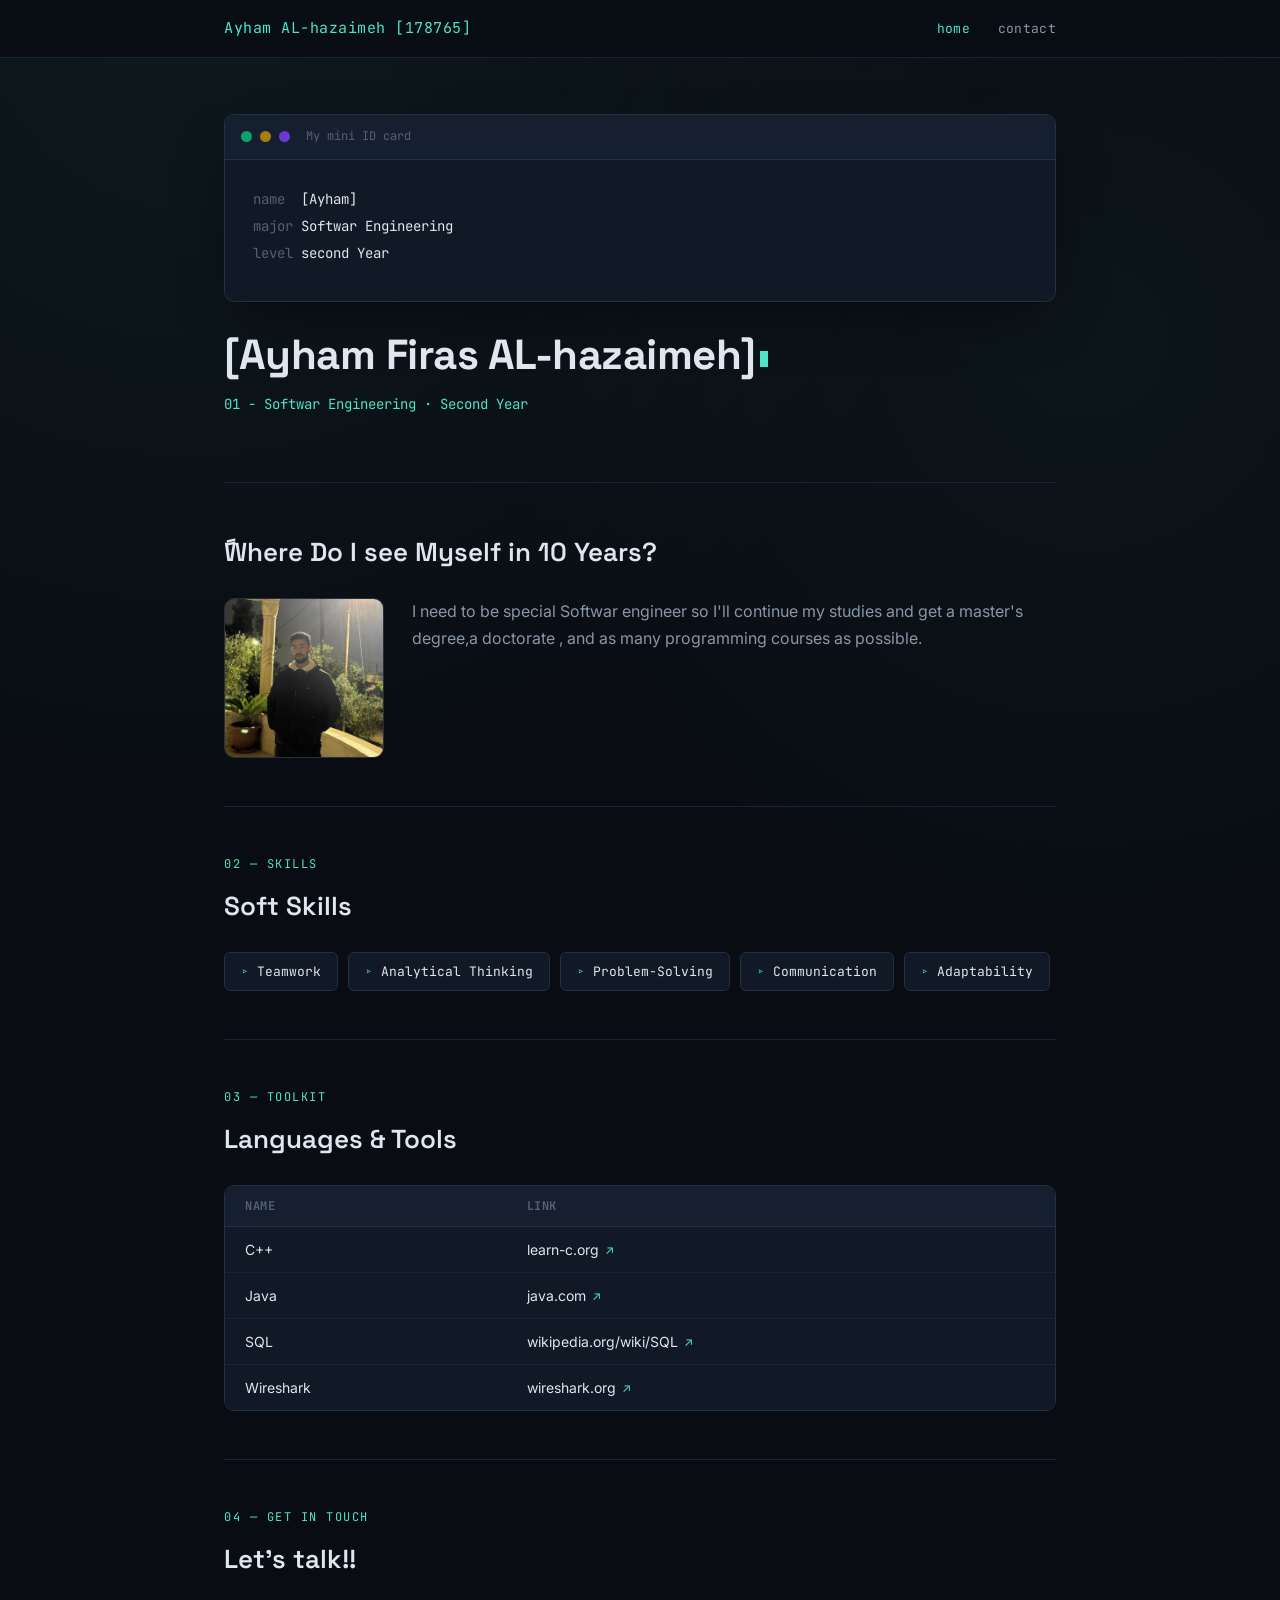
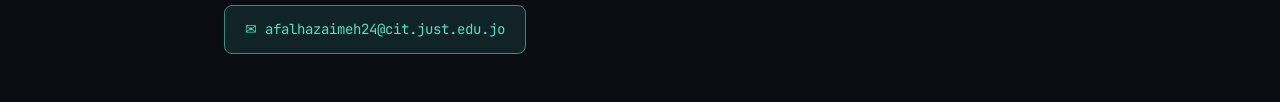
<file: index.html>
<html lang="en"><head>
    <meta charset="UTF-8">
    <meta name="viewport" content="width=device-width, initial-scale=1.0">
    <title>[Ayham AL-hazaimeh] - [178765]</title>
    <link rel="preconnect" href="https://fonts.googleapis.com">
    <link href="https://fonts.googleapis.com/css2?family=Space+Grotesk:wght@500;700&amp;family=Inter:wght@400;500;600&amp;family=JetBrains+Mono:wght@400;500&amp;display=swap" rel="stylesheet">
    <link rel="stylesheet" href="style.css">
    <link rel="icon" type="image/png" href="images/mine.jpeg">
</head>
<body>

    <nav>
        <div class="nav-inner">
            <div class="nav-logo">Ayham AL-hazaimeh  [178765]</div>
            <div class="nav-links">
                <a href="index.html" class="active">home</a>
                <a href="contact.html">contact</a>
            </div>
        </div>
    </nav>

    <div class="container">

        <section class="hero" style="border-top:none; padding-top:56px;">
            <div class="terminal">
                <div class="terminal-bar">
                    <span class="dot" style="background:#0ca16d;"></span>
                    <span class="dot" style="background:#a57e09;"></span>
                    <span class="dot" style="background:#6b38d2;"></span>
                    <span class="terminal-title">My mini ID card </span>
                </div>
                <div class="terminal-body">
                    
                    <p class="terminal-output"><span class="key">name</span> &nbsp;<span class="val">[Ayham]</span></p>
                    <p class="terminal-output"><span class="key">major</span> <span class="val">Softwar Engineering</span></p>
                    <p class="terminal-output"><span class="key">level</span> <span class="val">second Year</span></p>
                </div>
            </div>
            <h1 class="hero-name">[Ayham Firas AL-hazaimeh]<span class="cursor"></span></h1>
            <p class="hero-role">01 - Softwar Engineering · Second Year</p>
        </section>

        <section>
            <h2>ًWhere Do I see Myself in 10  Years?</h2>
            <div class="about-grid">
                <div class="photo-frame">
                <img src="images/mine.jpeg" alt="">
                </div>
                <div>
                    <p style="margin-top:0; color: var(--text-muted);">
                        I need to be special Softwar engineer
                         so I'll continue my studies and get a master's degree,a doctorate ,
                          and as many programming courses as possible.
                    </p>
                </div>
            </div>
        </section>

        <section>
            <p class="section-label">02 — Skills</p>
            <h2>Soft Skills</h2>
            <ul class="skills-grid">
                <li>Teamwork</li>
                <li>Analytical Thinking</li>
                <li>Problem-Solving</li>
                <li>Communication</li>
                <li>Adaptability</li>
            </ul>
        </section>

        <section>
            <p class="section-label">03 — Toolkit</p>
            <h2>Languages &amp; Tools</h2>
            <div class="table-wrap">
                <table>
                    <tbody><tr>
                        <th>Name</th>
                        <th>Link</th>
                    </tr>
                    <tr>
                        <td>C++</td>
                        <td><a href="https://www.learn-c.org/" target="_blank" rel="noopener">learn-c.org</a></td>
                    </tr>
                    <tr>
                        <td>Java</td>
                        <td><a href="https://www.java.com/en/" target="_blank" rel="noopener">java.com</a></td>
                    </tr>
                    <tr>
                        <td>SQL</td>
                        <td><a href="https://en.wikipedia.org/wiki/SQL" target="_blank" rel="noopener">wikipedia.org/wiki/SQL</a></td>
                    </tr>
                    <tr>
                        <td>Wireshark</td>
                        <td><a href="https://www.wireshark.org/" target="_blank" rel="noopener">wireshark.org</a></td>
                    </tr>
                </tbody></table>
            </div>
        </section>

        <section>
            <p class="section-label">04 — Get in touch</p>
            <h2>Let's talk!!</h2>
            <a class="mail-cta" href="mailto:[your.email@cit.just.edu.jo]">
                ✉ afalhazaimeh24@cit.just.edu.jo
            </a>
        </section>

    </div>
</body></html>
</file>
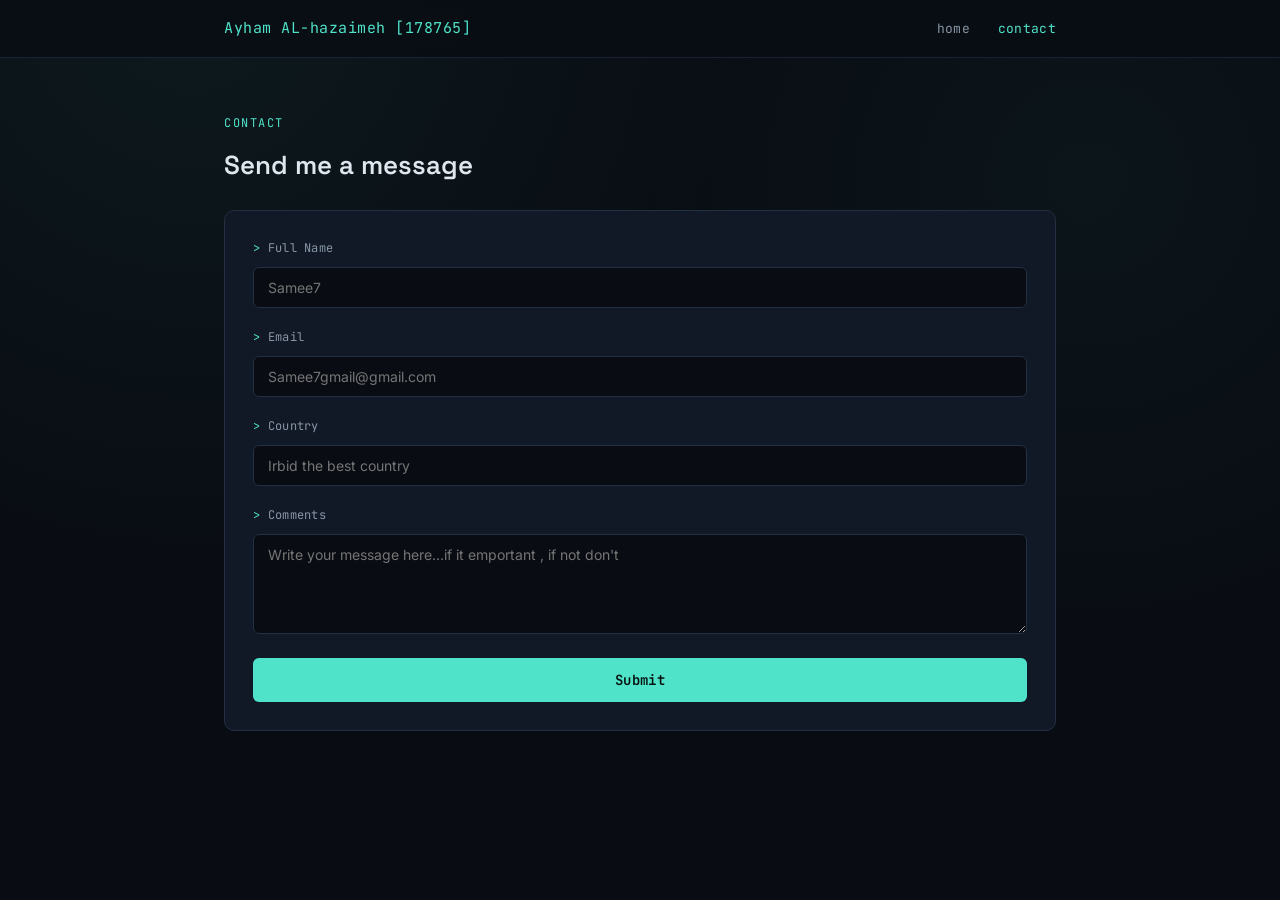
<file: contact.html>
<html lang="en"><head>
    <meta charset="UTF-8">
    <meta name="viewport" content="width=device-width, initial-scale=1.0">
    <title>Contact — [Ayham AL-hazaimeh-178765]</title>
    <link rel="preconnect" href="https://fonts.googleapis.com">
    <link href="https://fonts.googleapis.com/css2?family=Space+Grotesk:wght@500;700&amp;family=Inter:wght@400;500;600&amp;family=JetBrains+Mono:wght@400;500&amp;display=swap" rel="stylesheet">
    <link rel="stylesheet" href="style.css">
    <link rel="icon" type="image/png" href="images/mine.jpeg">
</head>
<body>

    <nav>
        <div class="nav-inner">
            <div class="nav-logo"> Ayham AL-hazaimeh  [178765] </div>
            <div class="nav-links">
                <a href="index.html">home</a>
                <a href="contact.html" class="active">contact</a>
            </div>
        </div>
    </nav>

    <div class="container">

        <section style="border-top:none; padding-top:56px;">
            <p class="section-label">Contact</p>
            <h2>Send me a message</h2>
           
            <form>
                <div class="field">
                    <label for="fullname">Full Name</label>
                    <input type="text" id="fullname" name="fullname" placeholder="Samee7">
                </div>

                <div class="field">
                    <label for="email">Email</label>
                    <input type="email" id="email" name="email" placeholder="Samee7gmail@gmail.com">
                </div>

                <div class="field">
                    <label for="country">Country</label>
                    <input type="text" id="country" name="country" placeholder="Irbid the best country">
                </div>

                <div class="field">
                    <label for="comments">Comments</label>
                    <textarea id="comments" name="comments" placeholder="Write your message here...if it emportant , if not don't"></textarea>
                </div>

                <button type="button" onclick="validateForm()">Submit</button>
            </form>
        </section>

    </div>

    

    <div id="contactModal" class="modal-overlay">
        <div class="modal-box">
            <div class="terminal-bar">
                <span class="dot" style="background:#000000;"></span>
                <span class="dot" style="background:#ffffff;"></span>
                <span class="dot" style="background:#000000;"></span>
                <span class="terminal-title">do it..!</span>
                
            </div>
            <div class="terminal-body">
                <p class="modal-heading">Thanks for reaching out!</p>
                <p class="modal-sub">You can also find me here:</p>

                <div class="contact-line">
                    <span class="label">instagram</span>
                    <span class="value"><a href="https://instagram.com/6a___1m" target="_blank" rel="noopener">@6a___1m</a></span>
                </div>
                <div class="contact-line">
                    <span class="label">phone</span>
                    <span class="value">[+962792221662]</span>
                </div>
                <div class="contact-line">
                    <span class="label">email</span>
                    <span class="value"><a href="mailto:ayhamalhazaimeh2006@email.com\">My Email</a></span>
                </div>

                <button class="modal-close" onclick="closeModal()">Close</button>
            </div>
        </div>
    </div>

    <script src="script.js"></script>


</body></html>
</file>
<file: style.css>
/* ============================================
   DESIGN TOKENS
   ============================================ */
:root {
    --bg: #090d13;
    --surface: #111826;
    --surface-alt: #161f30;
    --border: #232f42;
    --border-soft: #1a2333;
    --text: #dfe6ee;
    --text-muted: #8896a6;
    --text-dim: #566073;
    --accent: #4fe3c9;
    --accent-dim: #2c8f7f;
    --accent-soft: rgba(79, 227, 201, 0.1);
    --warn: #ffb454;
    --font-display: 'Space Grotesk', sans-serif;
    --font-body: 'Inter', sans-serif;
    --font-mono: 'JetBrains Mono', monospace;
}

* {
    box-sizing: border-box;
}

html {
    scroll-behavior: smooth;
}

body {
    margin: 0;
    background-color: var(--bg);
    background-image:
        radial-gradient(circle at 15% 0%, rgba(79, 227, 201, 0.06), transparent 40%),
        radial-gradient(circle at 85% 20%, rgba(79, 227, 201, 0.04), transparent 35%);
    color: var(--text);
    font-family: var(--font-body);
    line-height: 1.65;
    -webkit-font-smoothing: antialiased;
}

a {
    color: var(--accent);
    text-decoration: none;
}

.container {
    max-width: 880px;
    margin: 0 auto;
    padding: 0 24px;
}

/* ============================================
   NAV
   ============================================ */
nav {
    position: sticky;
    top: 0;
    z-index: 100;
    background-color: rgba(9, 13, 19, 0.85);
    backdrop-filter: blur(8px);
    border-bottom: 1px solid var(--border-soft);
}

.nav-inner {
    max-width: 880px;
    margin: 0 auto;
    padding: 16px 24px;
    display: flex;
    align-items: center;
    justify-content: space-between;
}

.nav-logo {
    font-family: var(--font-mono);
    font-size: 15px;
    color: var(--accent);
    letter-spacing: 0.5px;
}

.nav-logo span {
    color: var(--text-dim);
}

.nav-links {
    display: flex;
    gap: 28px;
}

.nav-links a {
    font-family: var(--font-mono);
    font-size: 13px;
    color: var(--text-muted);
    letter-spacing: 0.3px;
    transition: color 0.15s ease;
    position: relative;
}

.nav-links a:hover {
    color: var(--accent);
}

.nav-links a.active {
    color: var(--accent);
}

/* ============================================
   HERO / TERMINAL SIGNATURE ELEMENT
   ============================================ */
.hero {
    padding: 72px 0 48px;
}

.terminal {
    background-color: var(--surface);
    border: 1px solid var(--border);
    border-radius: 10px;
    overflow: hidden;
    box-shadow: 0 20px 60px -20px rgba(0, 0, 0, 0.6);
}

.terminal-bar {
    display: flex;
    align-items: center;
    gap: 8px;
    padding: 12px 16px;
    background-color: var(--surface-alt);
    border-bottom: 1px solid var(--border);
}

.dot {
    width: 11px;
    height: 11px;
    border-radius: 50%;
    background-color: #3a4457;
}

.terminal-title {
    margin-left: 8px;
    font-family: var(--font-mono);
    font-size: 12px;
    color: var(--text-dim);
}

.terminal-body {
    padding: 28px 28px 32px;
    font-family: var(--font-mono);
    font-size: 14px;
}

.terminal-line {
    color: var(--text-muted);
    margin: 0 0 6px;
}

.terminal-line .prompt {
    color: var(--accent);
}

.terminal-output {
    margin: 0 0 4px;
    padding-left: 0;
}

.terminal-output .key {
    color: var(--text-dim);
}

.terminal-output .val {
    color: var(--text);
}

.hero-name {
    font-family: var(--font-display);
    font-size: 42px;
    font-weight: 700;
    color: var(--text);
    margin: 18px 0 4px;
    letter-spacing: -0.5px;
}

.hero-role {
    font-family: var(--font-mono);
    font-size: 14px;
    color: var(--accent);
    margin: 0 0 18px;
}

.cursor {
    display: inline-block;
    width: 8px;
    height: 16px;
    background-color: var(--accent);
    margin-left: 4px;
    vertical-align: middle;
    animation: blink 1s steps(1) infinite;
}

@keyframes blink {
    50% { opacity: 0; }
}

/* ============================================
   SECTIONS
   ============================================ */
section {
    padding: 48px 0;
    border-top: 1px solid var(--border-soft);
}

.section-label {
    font-family: var(--font-mono);
    font-size: 12px;
    color: var(--accent);
    letter-spacing: 1.5px;
    text-transform: uppercase;
    margin: 0 0 10px;
}

h2 {
    font-family: var(--font-display);
    font-size: 26px;
    font-weight: 600;
    color: var(--text);
    margin: 0 0 24px;
}

/* Soft skills */
.skills-grid {
    display: flex;
    flex-wrap: wrap;
    gap: 10px;
    list-style: none;
    padding: 0;
    margin: 0;
}

.skills-grid li {
    font-family: var(--font-mono);
    font-size: 13px;
    color: var(--text);
    background-color: var(--surface);
    border: 1px solid var(--border);
    padding: 8px 16px;
    border-radius: 6px;
}

.skills-grid li::before {
    content: "▹ ";
    color: var(--accent);
}

/* Tools table */
.table-wrap {
    border: 1px solid var(--border);
    border-radius: 10px;
    overflow: hidden;
}

table {
    width: 100%;
    border-collapse: collapse;
    background-color: var(--surface);
}

th {
    text-align: left;
    font-family: var(--font-mono);
    font-size: 12px;
    letter-spacing: 0.5px;
    text-transform: uppercase;
    color: var(--text-dim);
    background-color: var(--surface-alt);
    padding: 12px 20px;
    border-bottom: 1px solid var(--border);
}

td {
    padding: 14px 20px;
    border-bottom: 1px solid var(--border-soft);
    font-size: 14px;
}

tr:last-child td {
    border-bottom: none;
}

td a {
    display: inline-flex;
    align-items: center;
    gap: 6px;
    color: var(--text);
    transition: color 0.15s ease;
}

td a:hover {
    color: var(--accent);
}

td a::after {
    content: "↗";
    color: var(--accent);
    font-size: 12px;
}

/* Future goals */
.goal-block {
    border-left: 2px solid var(--accent);
    padding: 4px 0 4px 22px;
    color: var(--text-muted);
    font-size: 15.5px;
}

.goal-block p {
    margin: 0;
}

/* Photo + intro layout */
.about-grid {
    display: grid;
    grid-template-columns: 160px 1fr;
    gap: 28px;
    align-items: start;
}

.photo-frame {
    width: 160px;
    height: 160px;
    border-radius: 10px;
    overflow: hidden;
    border: 1px solid var(--border);
    background-color: var(--surface);
    display: flex;
    align-items: center;
    justify-content: center;
}

.photo-frame img {
    width: 100%;
    height: 100%;
    object-fit: cover;
    display: block;
}

.photo-placeholder {
    font-family: var(--font-mono);
    font-size: 11px;
    color: var(--text-dim);
    text-align: center;
    padding: 10px;
}

/* Contact mail CTA */
.mail-cta {
    display: inline-flex;
    align-items: center;
    gap: 10px;
    font-family: var(--font-mono);
    font-size: 14px;
    color: var(--accent);
    border: 1px solid var(--accent-dim);
    background-color: var(--accent-soft);
    padding: 12px 20px;
    border-radius: 8px;
    transition: background-color 0.15s ease;
}

.mail-cta:hover {
    background-color: rgba(79, 227, 201, 0.18);
}

footer {
    padding: 32px 0 48px;
    text-align: center;
    font-family: var(--font-mono);
    font-size: 12px;
    color: var(--text-dim);
}

.form-intro {
    font-family: var(--font-mono);
    font-size: 13px;
    color: var(--text-dim);
    margin: 0 0 24px;
}

form {
    background-color: var(--surface);
    border: 1px solid var(--border);
    border-radius: 10px;
    padding: 28px;
}

.field {
    margin-bottom: 20px;
}

.field:last-of-type {
    margin-bottom: 0;
}

label {
    display: block;
    font-family: var(--font-mono);
    font-size: 12px;
    color: var(--text-muted);
    margin-bottom: 8px;
    letter-spacing: 0.3px;
}

label::before {
    content: "> ";
    color: var(--accent);
}

input, textarea {
    width: 100%;
    background-color: var(--bg);
    border: 1px solid var(--border);
    border-radius: 6px;
    padding: 11px 14px;
    color: var(--text);
    font-family: var(--font-body);
    font-size: 14px;
    transition: border-color 0.15s ease;
}

input:focus, textarea:focus {
    outline: none;
    border-color: var(--accent);
}

textarea {
    resize: vertical;
    min-height: 100px;
}

button[type="button"] {
    margin-top: 24px;
    width: 100%;
    background-color: var(--accent);
    color: #06110f;
    border: none;
    border-radius: 6px;
    padding: 13px 20px;
    font-family: var(--font-mono);
    font-size: 14px;
    font-weight: 600;
    letter-spacing: 0.3px;
    cursor: pointer;
    transition: background-color 0.15s ease, transform 0.1s ease;
}

button[type="button"]:hover {
    background-color: #6cebd5;
}

button[type="button"]:active {
    transform: scale(0.99);
}

.modal-overlay {
    display: none;
    position: fixed;
    inset: 0;
    background-color: rgba(4, 6, 10, 0.75);
    backdrop-filter: blur(3px);
    align-items: center;
    justify-content: center;
    z-index: 1000;
    padding: 20px;
}

.modal-box {
    width: 100%;
    max-width: 380px;
    background-color: var(--surface);
    border: 1px solid var(--border);
    border-radius: 10px;
    overflow: hidden;
    box-shadow: 0 30px 80px -20px rgba(0, 0, 0, 0.7);
}

.modal-box .terminal-bar {
    justify-content: space-between;
}

.modal-box .terminal-body {
    padding: 24px;
}

.modal-heading {
    font-family: var(--font-display);
    font-size: 19px;
    font-weight: 600;
    color: var(--text);
    margin: 0 0 4px;
}

.modal-sub {
    font-family: var(--font-mono);
    font-size: 12px;
    color: var(--text-dim);
    margin: 0 0 18px;
}

.contact-line {
    display: flex;
    justify-content: space-between;
    gap: 12px;
    padding: 10px 0;
    border-top: 1px solid var(--border-soft);
    font-size: 14px;
}

.contact-line .label {
    color: var(--text-dim);
    font-family: var(--font-mono);
    font-size: 12px;
}

.contact-line .value a,
.contact-line .value {
    color: var(--text);
}

.contact-line .value a:hover {
    color: var(--accent);
}

.modal-close {
    margin-top: 20px;
    width: 100%;
    background-color: transparent;
    color: var(--text-muted);
    border: 1px solid var(--border);
    border-radius: 6px;
    padding: 10px;
    font-family: var(--font-mono);
    font-size: 13px;
    cursor: pointer;
    transition: border-color 0.15s ease, color 0.15s ease;
}

.modal-close:hover {
    border-color: var(--accent);
    color: var(--accent);
}

@media (max-width: 620px) {
    .hero-name {
        font-size: 30px;
    }
    .about-grid {
        grid-template-columns: 1fr;
    }
    .photo-frame {
        width: 120px;
        height: 120px;
    }
    .nav-links {
        gap: 16px;
    }
}

/* Reduced motion */
@media (prefers-reduced-motion: reduce) {
    .cursor {
        animation: none;
    }
    html {
        scroll-behavior: auto;
    }
}
</file>
